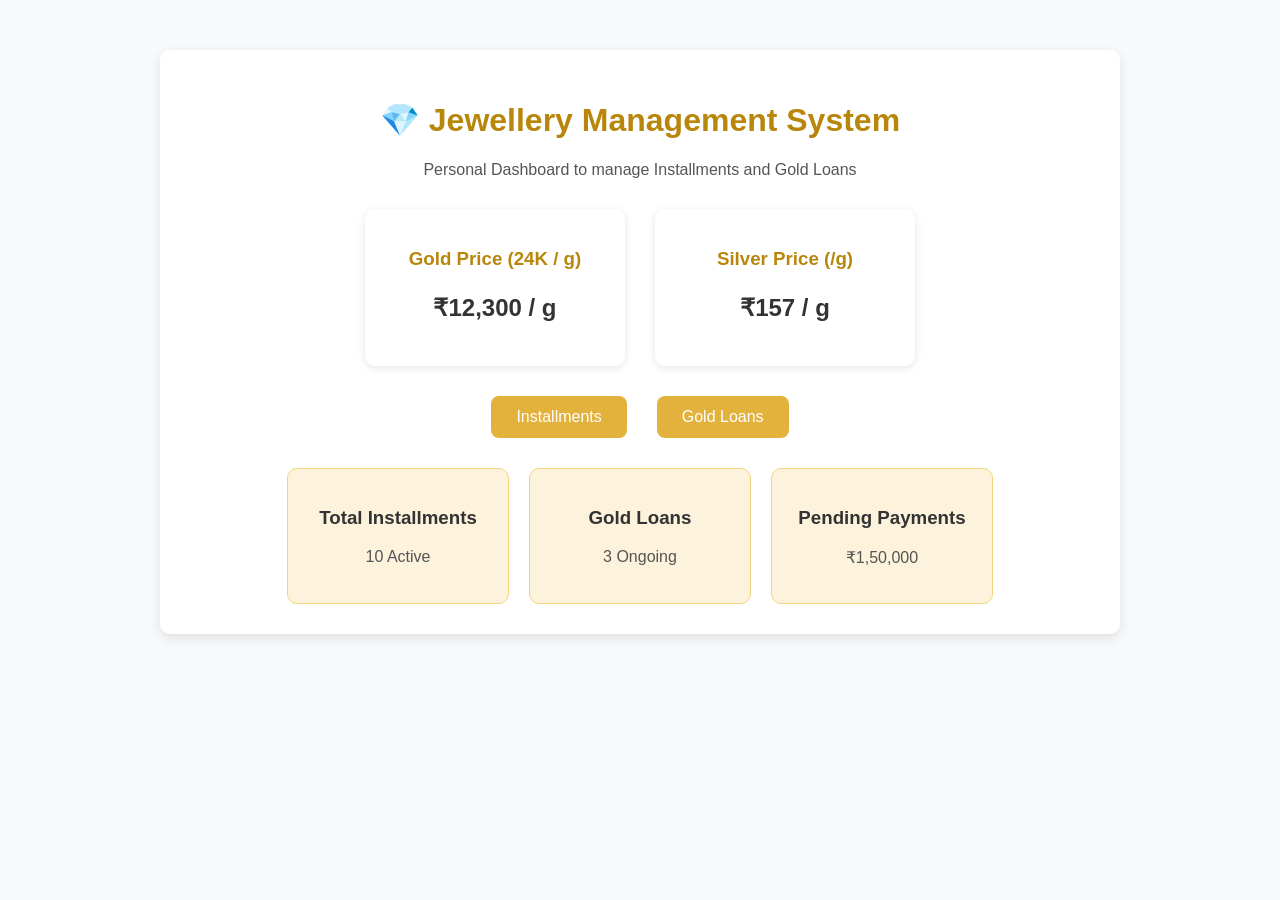
<file: index.html>
<!DOCTYPE html>
<html lang="en">
<head>
  <meta charset="UTF-8">
  <meta name="viewport" content="width=device-width, initial-scale=1.0">
  <title>Jewellery Management System</title>
  <link rel="stylesheet" href="style.css">
</head>
<body>
  <div class="container center">
    <h1>💎 Jewellery Management System</h1>
    <p>Personal Dashboard to manage Installments and Gold Loans</p>

    <div class="prices">
      <div class="price-card">
        <h3>Gold Price (24K / g)</h3>
        <p id="gold-price">Loading…</p>
      </div>
      <div class="price-card">
        <h3>Silver Price (/g)</h3>
        <p id="silver-price">Loading…</p>
      </div>
    </div>

    <div class="button-container">
      <a href="installments.html" class="main-btn">Installments</a>
      <a href="loans.html" class="main-btn">Gold Loans</a>
    </div>

    <div class="stats">
      <div class="card">
        <h3>Total Installments</h3>
        <p>10 Active</p>
      </div>
      <div class="card">
        <h3>Gold Loans</h3>
        <p>3 Ongoing</p>
      </div>
      <div class="card">
        <h3>Pending Payments</h3>
        <p>₹1,50,000</p>
      </div>
    </div>
  </div>

  <script>
    // Example script: you’d replace the URLs with a real API
    async function fetchPrices() {
      try {
        // Example: pretend endpoint returns { gold: 12317, silver: 157 }
        const response = await fetch('https://api.example.com/metal-rates');
        const data = await response.json();

        document.getElementById('gold-price').innerText = '₹' + data.gold + ' / g';
        document.getElementById('silver-price').innerText = '₹' + data.silver + ' / g';
      } catch (err) {
        console.error('Error fetching metal rates:', err);
        // Fallback static values
        document.getElementById('gold-price').innerText = '₹12,300 / g';
        document.getElementById('silver-price').innerText = '₹157 / g';
      }
    }
    fetchPrices();
    // Optionally refresh every 5 minutes
    setInterval(fetchPrices, 5 * 60 * 1000);
  </script>

</body>
</html>
</file>
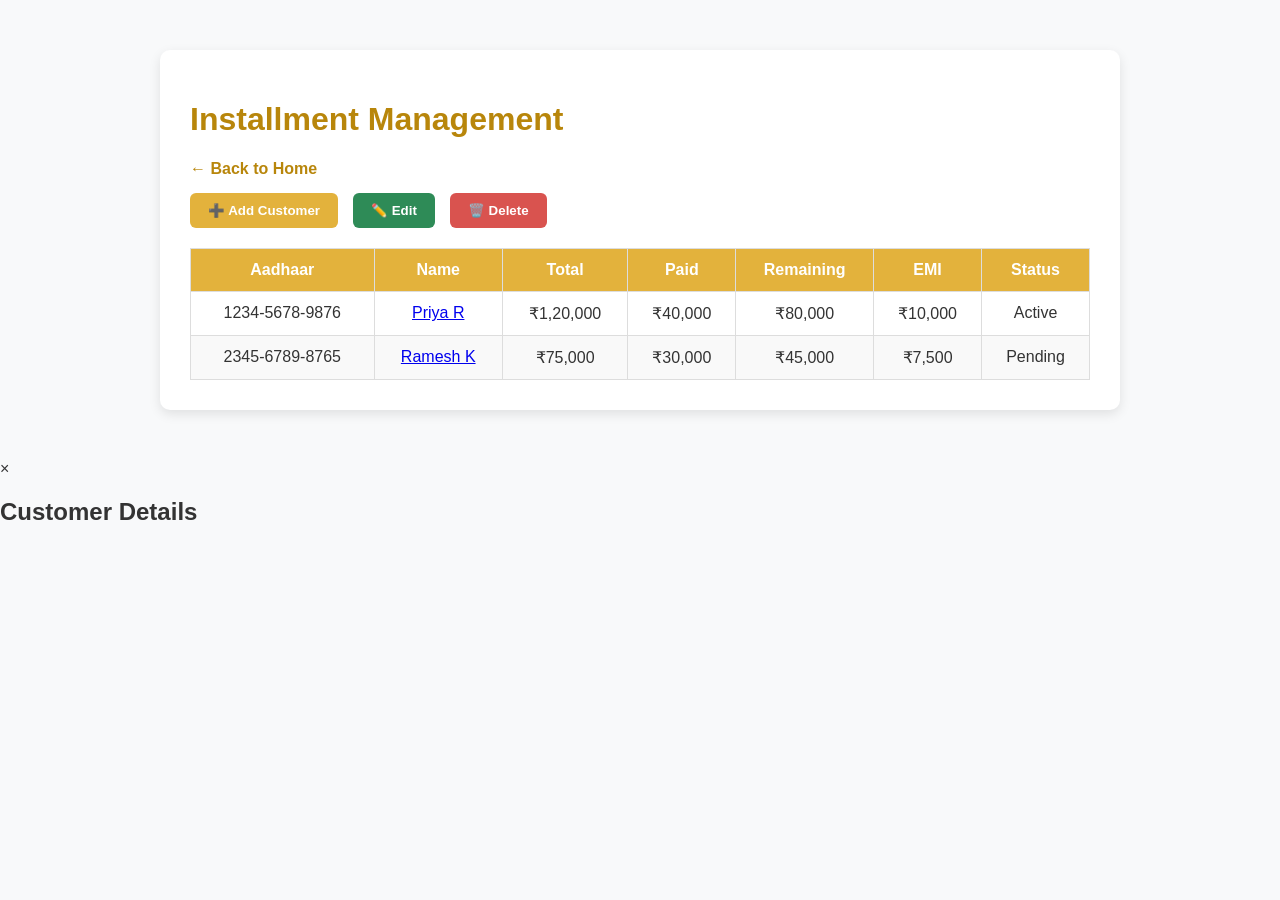
<file: installments.html>
<!DOCTYPE html>
<html lang="en">
<head>
  <meta charset="UTF-8">
  <meta name="viewport" content="width=device-width, initial-scale=1.0">
  <title>Installment Management</title>
  <link rel="stylesheet" href="style.css">
</head>
<body>
  <div class="container">
    <h1>Installment Management</h1>
    <a href="index.html" class="back-btn">← Back to Home</a>

    <div class="button-group">
      <button class="action-btn">➕ Add Customer</button>
      <button class="action-btn edit">✏️ Edit</button>
      <button class="action-btn delete">🗑️ Delete</button>
    </div>

    <table>
      <thead>
        <tr>
          <th>Aadhaar</th>
          <th>Name</th>
          <th>Total</th>
          <th>Paid</th>
          <th>Remaining</th>
          <th>EMI</th>
          <th>Status</th>
        </tr>
      </thead>
      <tbody>
        <tr>
          <td>1234-5678-9876</td>
          <td><a href="#" class="customer-link" data-customer="priya">Priya R</a></td>
          <td>₹1,20,000</td>
          <td>₹40,000</td>
          <td>₹80,000</td>
          <td>₹10,000</td>
          <td>Active</td>
        </tr>
        <tr>
          <td>2345-6789-8765</td>
          <td><a href="#" class="customer-link" data-customer="ramesh">Ramesh K</a></td>
          <td>₹75,000</td>
          <td>₹30,000</td>
          <td>₹45,000</td>
          <td>₹7,500</td>
          <td>Pending</td>
        </tr>
      </tbody>
    </table>
  </div>

  <!-- Popup Modal -->
  <div id="customerModal" class="modal">
    <div class="modal-content">
      <span class="close">&times;</span>
      <h2>Customer Details</h2>
      <div id="customerDetails"></div>
    </div>
  </div>

  <script src="script.js"></script>
</body>
</html>
</file>
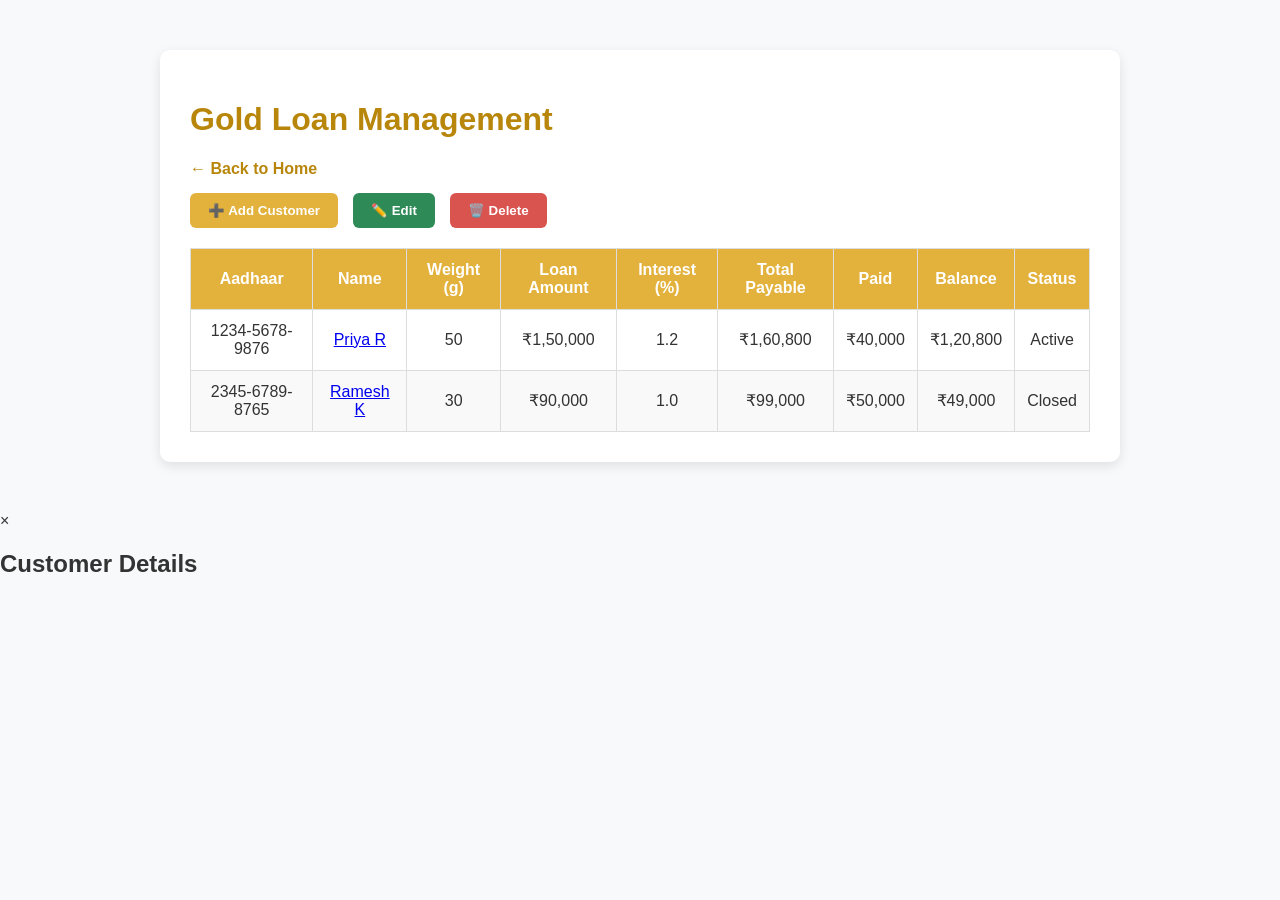
<file: loans.html>
<!DOCTYPE html>
<html lang="en">
<head>
  <meta charset="UTF-8">
  <meta name="viewport" content="width=device-width, initial-scale=1.0">
  <title>Gold Loan Management</title>
  <link rel="stylesheet" href="style.css">
</head>
<body>
  <div class="container">
    <h1>Gold Loan Management</h1>
    <a href="index.html" class="back-btn">← Back to Home</a>

    <div class="button-group">
      <button class="action-btn">➕ Add Customer</button>
      <button class="action-btn edit">✏️ Edit</button>
      <button class="action-btn delete">🗑️ Delete</button>
    </div>

    <table>
      <thead>
        <tr>
          <th>Aadhaar</th>
          <th>Name</th>
          <th>Weight (g)</th>
          <th>Loan Amount</th>
          <th>Interest (%)</th>
          <th>Total Payable</th>
          <th>Paid</th>
          <th>Balance</th>
          <th>Status</th>
        </tr>
      </thead>
      <tbody>
        <tr>
          <td>1234-5678-9876</td>
          <td><a href="#" class="customer-link" data-customer="priya">Priya R</a></td>
          <td>50</td>
          <td>₹1,50,000</td>
          <td>1.2</td>
          <td>₹1,60,800</td>
          <td>₹40,000</td>
          <td>₹1,20,800</td>
          <td>Active</td>
        </tr>
        <tr>
          <td>2345-6789-8765</td>
          <td><a href="#" class="customer-link" data-customer="ramesh">Ramesh K</a></td>
          <td>30</td>
          <td>₹90,000</td>
          <td>1.0</td>
          <td>₹99,000</td>
          <td>₹50,000</td>
          <td>₹49,000</td>
          <td>Closed</td>
        </tr>
      </tbody>
    </table>
  </div>

  <!-- Popup Modal -->
  <div id="customerModal" class="modal">
    <div class="modal-content">
      <span class="close">&times;</span>
      <h2>Customer Details</h2>
      <div id="customerDetails"></div>
    </div>
  </div>

  <script src="script.js"></script>
</body>
</html>
</file>
<file: style.css>
body {
  font-family: 'Poppins', sans-serif;
  background-color: #f8f9fa;
  margin: 0;
  color: #333;
}

.container {
  max-width: 900px;
  margin: 50px auto;
  background: #fff;
  padding: 30px;
  border-radius: 10px;
  box-shadow: 0 4px 12px rgba(0,0,0,0.1);
}

.center {
  text-align: center;
}

h1 {
  color: #b8860b;
}

p {
  color: #555;
}

.button-container {
  margin: 20px 0;
  display: flex;
  justify-content: center;
  gap: 30px;
}

.main-btn {
  background-color: #e3b23c;
  color: white;
  padding: 12px 25px;
  text-decoration: none;
  border-radius: 8px;
  font-size: 16px;
  transition: 0.3s;
}

.main-btn:hover {
  background-color: #c79a30;
}

.stats {
  display: flex;
  justify-content: center;
  gap: 20px;
  flex-wrap: wrap;
  margin-top: 30px;
}

.card {
  background: #fdf3dc;
  border: 1px solid #f3d47c;
  padding: 20px;
  border-radius: 10px;
  width: 180px;
  text-align: center;
}

.back-btn {
  display: inline-block;
  margin-bottom: 15px;
  color: #b8860b;
  text-decoration: none;
  font-weight: 600;
}

.back-btn:hover {
  text-decoration: underline;
}

table {
  width: 100%;
  border-collapse: collapse;
  margin-top: 10px;
}

th, td {
  border: 1px solid #ddd;
  padding: 12px;
  text-align: center;
}

th {
  background-color: #e3b23c;
  color: white;
}

tr:nth-child(even) {
  background-color: #f9f9f9;
}


/* existing styles above ... */

.prices {
  display: flex;
  justify-content: center;
  gap: 30px;
  margin: 30px 0;
  flex-wrap: wrap;
}

.price-card {
  background: #fff;
  padding: 20px;
  border-radius: 10px;
  box-shadow: 0 2px 8px rgba(0,0,0,0.1);
  width: 220px;
  text-align: center;
}

.price-card h3 {
  margin-bottom: 10px;
  color: #b8860b;
}

.price-card p {
  font-size: 24px;
  font-weight: bold;
  color: #333;
}


/* existing styles... */

.button-group {
  display: flex;
  gap: 15px;
  margin-bottom: 20px;
}

.action-btn {
  background-color: #e3b23c;
  color: white;
  border: none;
  padding: 10px 18px;
  border-radius: 6px;
  cursor: pointer;
  font-weight: 600;
  transition: background 0.3s;
}

.action-btn:hover {
  background-color: #c79a30;
}

.action-btn.edit {
  background-color: #2e8b57;
}

.action-btn.edit:hover {
  background-color: #25764b;
}

.action-btn.delete {
  background-color: #d9534f;
}

.action-btn.delete:hover {
  background-color: #c9302c;
}
</file>
